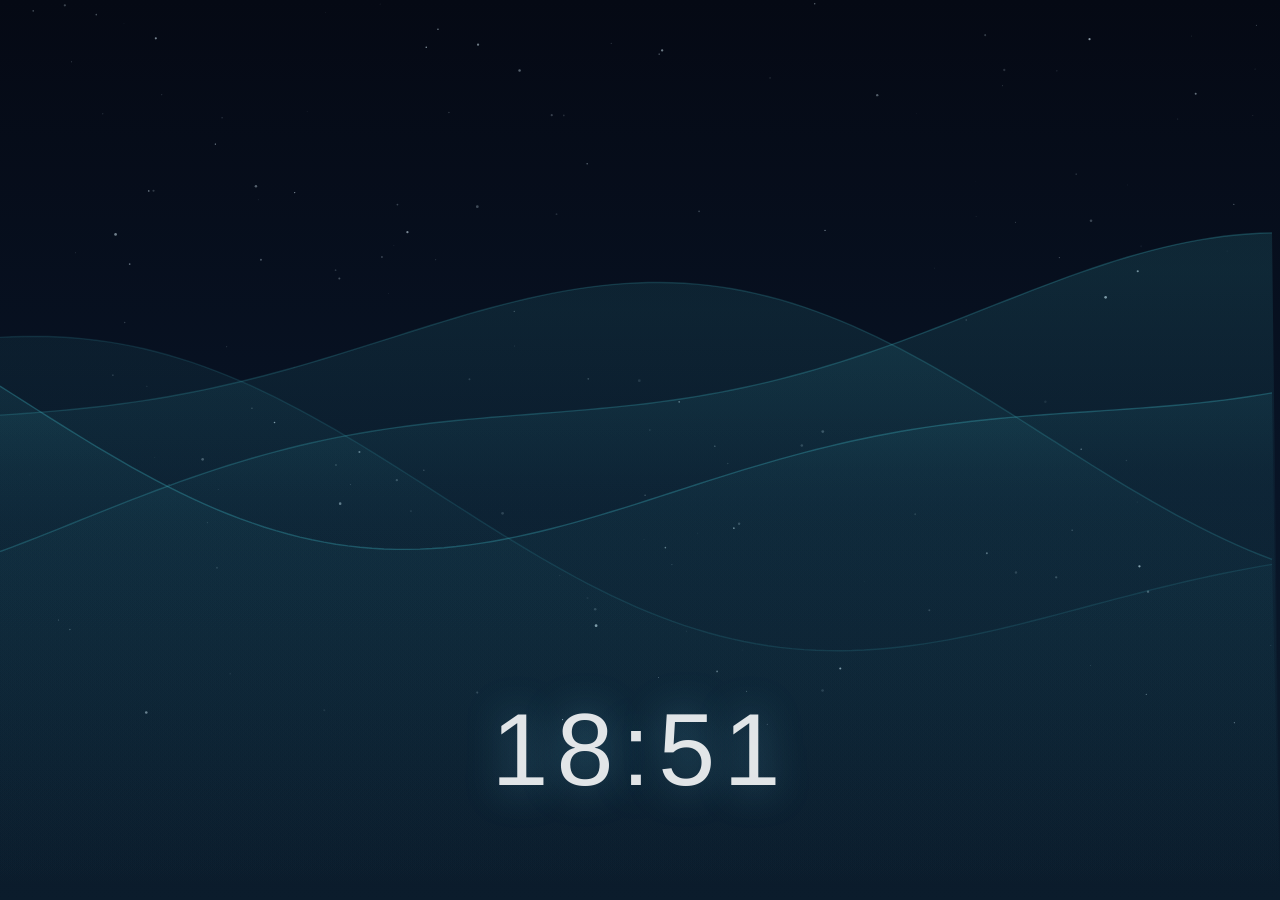
<file: Wallpapers/Aurora Flow/index.html>
<!DOCTYPE html>
<html lang="en">
<head>
<meta charset="utf-8">
<meta name="viewport" content="width=device-width, initial-scale=1">
<title>Aurora Flow</title>
<link rel="stylesheet" href="style.css">
</head>
<body>
<canvas id="stage"></canvas>
<div id="clock" class="clock"></div>
<script src="app.js"></script>
</body>
</html>
</file>
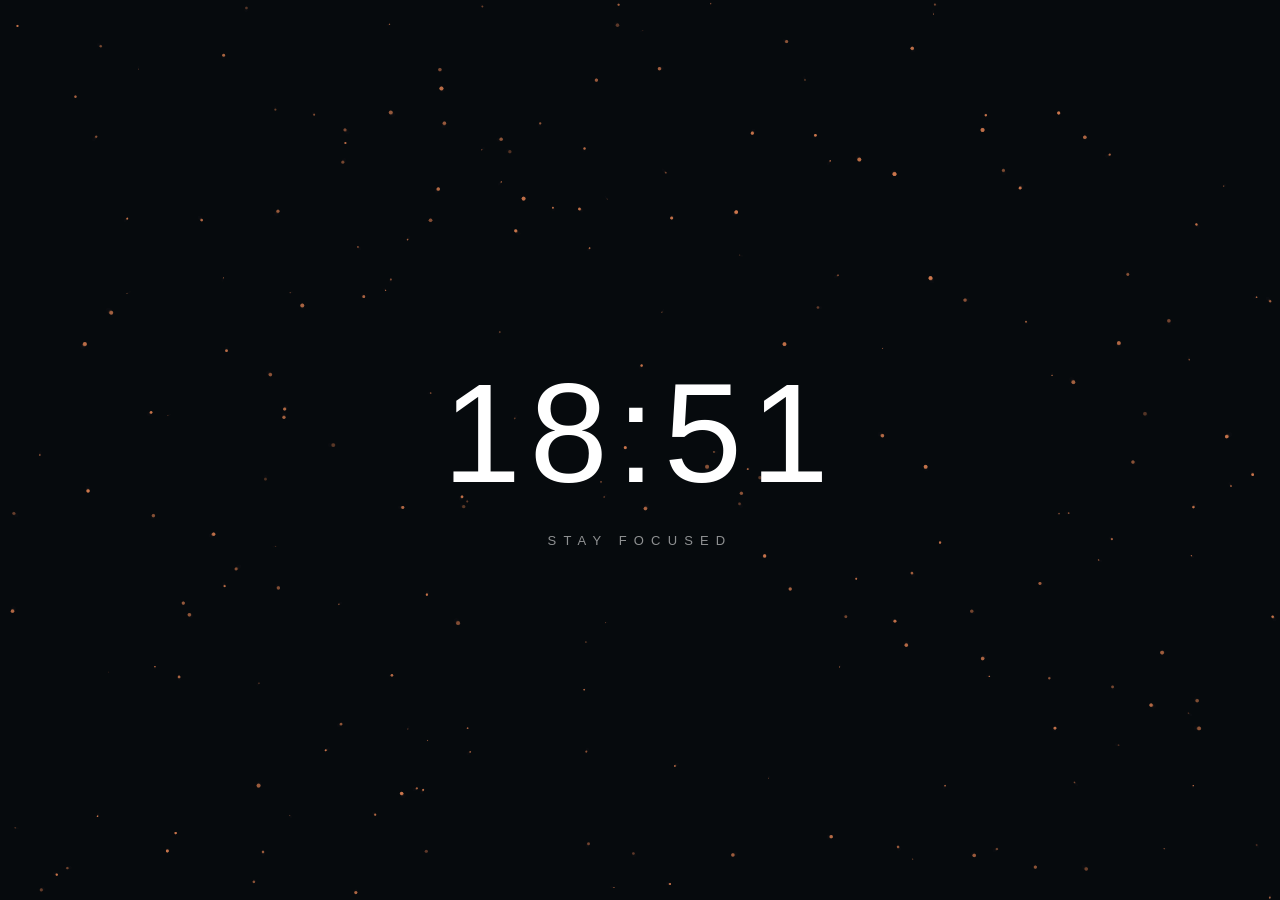
<file: Wallpapers/Particle Clock/index.html>
<!DOCTYPE html>
<html lang="en">
<head>
<meta charset="utf-8">
<title>Particle Clock</title>
<style>
  html, body { margin: 0; height: 100%; overflow: hidden; background: #0a0b10; }
  canvas { display: block; width: 100vw; height: 100vh; }
  #hud {
    position: fixed; inset: 0; display: flex; flex-direction: column;
    align-items: center; justify-content: center; pointer-events: none;
    font-family: -apple-system, "Helvetica Neue", sans-serif; color: #fff;
  }
  #time { font-size: clamp(60px, 11vw, 180px); font-weight: 200; letter-spacing: .06em; }
  #caption { margin-top: 18px; font-size: 13px; letter-spacing: .55em; opacity: .55; }
</style>
</head>
<body>
<canvas id="stage"></canvas>
<div id="hud"><div id="time">--:--</div><div id="caption"></div></div>
<script src="app.js"></script>
</body>
</html>
</file>
<file: Wallpapers/Aurora Flow/style.css>
html, body {
  margin: 0;
  padding: 0;
  width: 100%;
  height: 100%;
  overflow: hidden;
  background: #050914;
}

#stage {
  display: block;
  width: 100vw;
  height: 100vh;
}

.clock {
  position: fixed;
  left: 50%;
  bottom: 11vh;
  transform: translateX(-50%);
  font: 200 clamp(48px, 8vw, 130px)/1 -apple-system, "Helvetica Neue", sans-serif;
  letter-spacing: 0.08em;
  color: rgba(255, 255, 255, 0.88);
  text-shadow: 0 0 40px rgba(120, 220, 255, 0.35);
  user-select: none;
  pointer-events: none;
}
</file>
